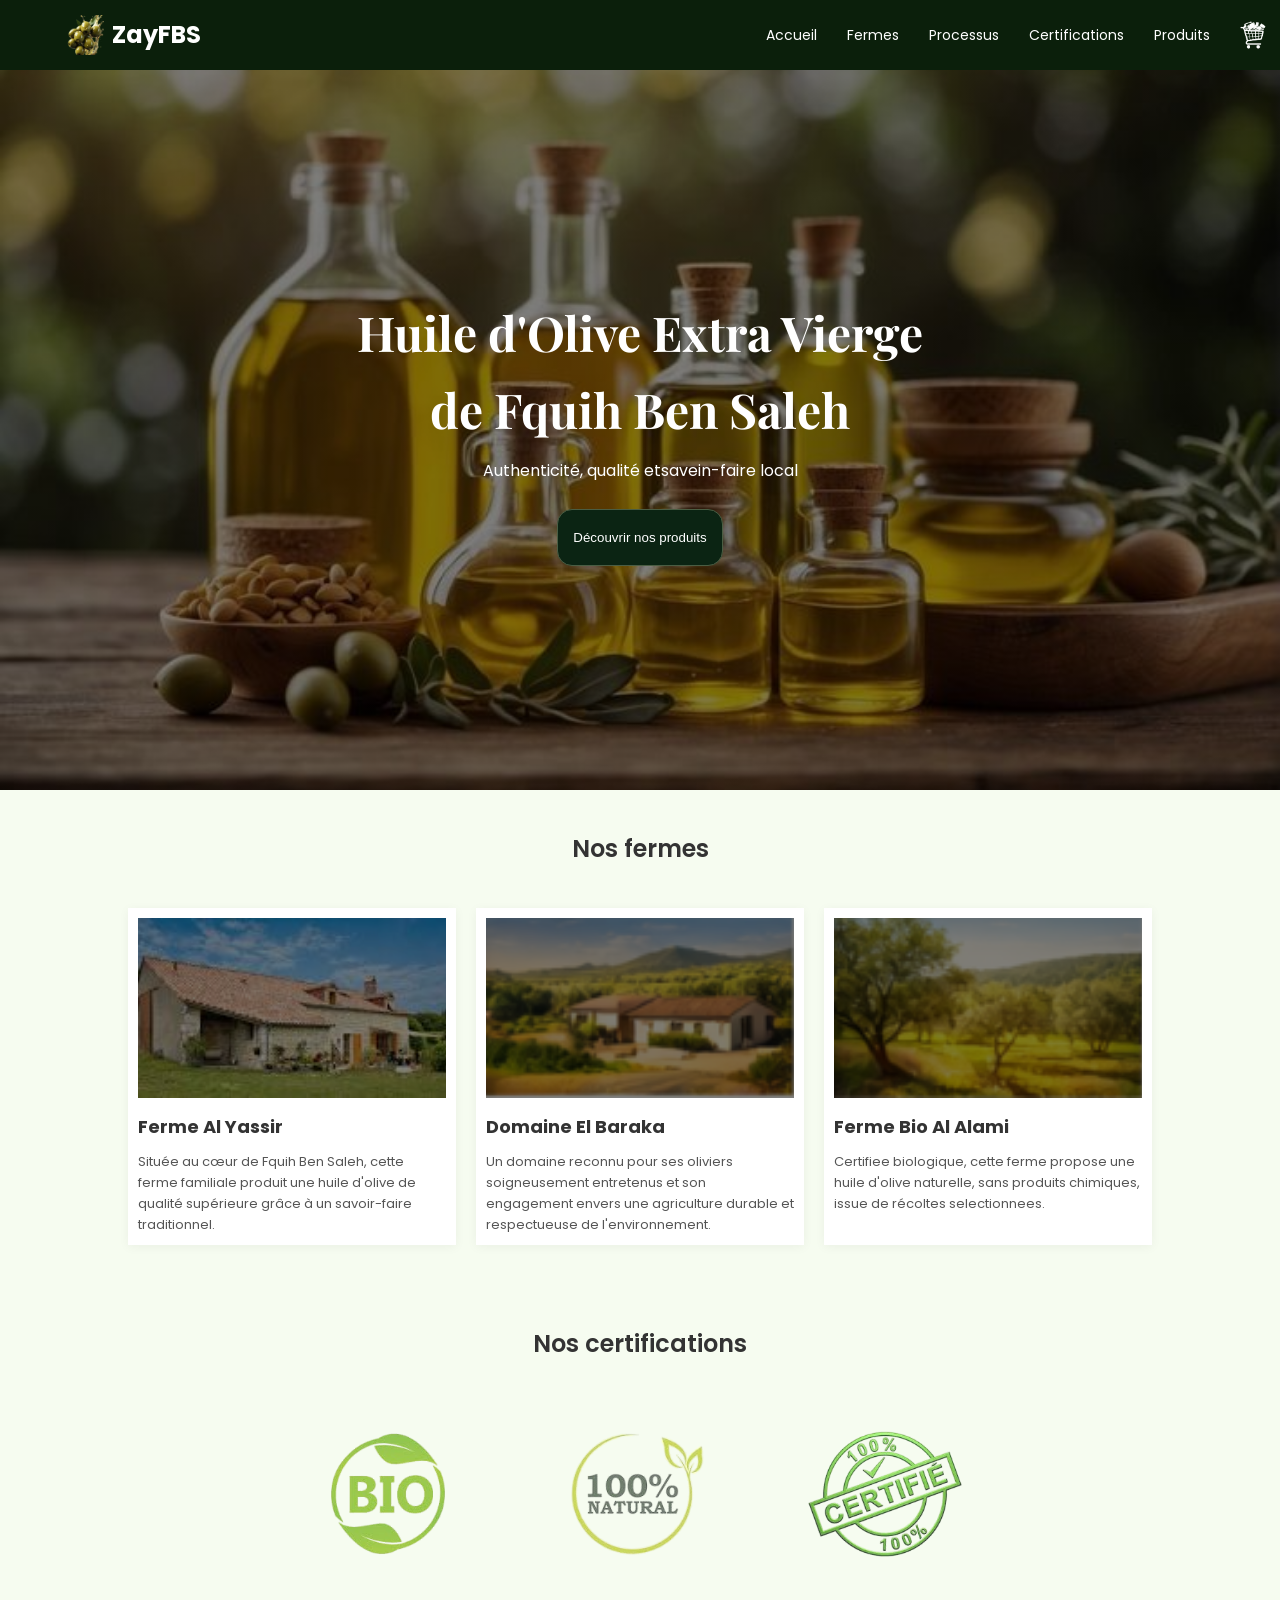
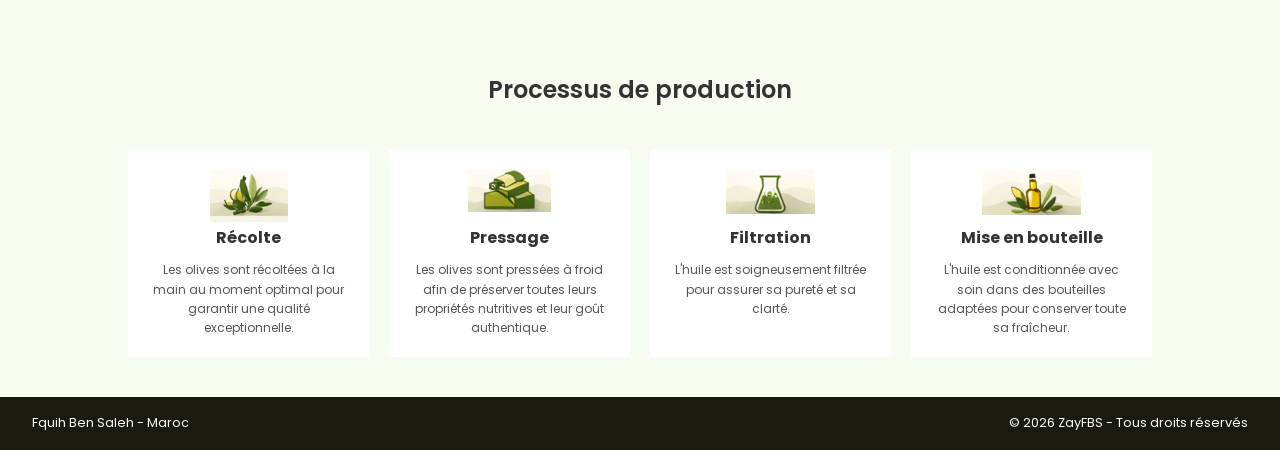
<file: index.html>
<!DOCTYPE html>
<html lang="fr">
<head>
    <meta charset="UTF-8">
    <meta name="viewport" content="width=device-width, initial-scale=1.0">
    <title>ZayFBS - Huile d'Olive Extra Vierge</title>
    <link rel="stylesheet" href="style.css">
    <link href="https://fonts.googleapis.com/css2?family=Playfair+Display:wght@700&family=Poppins:wght@300;400;600&display=swap" rel="stylesheet">
</head>
<body>

    <header>
        <nav>
            <div class="logo">
                <img src="images/logo.png" alt="logo"> ZayFBS
            </div>
            <ul>
                <li><a href="index.html">Accueil</a></li>
                <li><a href="#fermes">fermes</a></li>
                <li><a href="#proce">processus</a></li>
                <li><a href="#certificat">certifications</a></li>
                <li><a href="products.html">Produits</a></li>
            </ul>
            <div class="cart"> <img src="images/⁫icon.png" alt="icon"></div>
        </nav>
    </header>

    <section class="hero">
        <div class="hero-content">
            <h1>Huile d'Olive Extra Vierge <br> de Fquih Ben Saleh</h1>
            <p>Authenticité, qualité etsavein-faire local</p>
            <button class="hero-btn">Découvrir nos produits</button>
        </div>
    </section>

    <section class="section" id="fermes">
        <h2 class="section-title">Nos fermes</h2>
        <div class="grid fermes-grid">
            <div class="card">
                <div class="card-img" style="background-image: url('images/images.jpg');"></div>
                <h3>Ferme Al Yassir</h3>
                <p>Située au cœur de Fquih Ben Saleh, cette ferme familiale produit une huile d'olive de qualité supérieure grâce à un savoir-faire traditionnel.</p>
            </div>
            <div class="card">
                <div class="card-img" style="background-image: url('images/2.png');"></div>
                <h3>Domaine El Baraka</h3>
                <p>Un domaine reconnu pour ses oliviers soigneusement entretenus et son engagement envers une agriculture durable et respectueuse de l'environnement.</p>
            </div>
            <div class="card">
                <div class="card-img" style="background-image: url('images/ferme.png');"></div>
                <h3>Ferme Bio Al Alami</h3>
                <p>Certifiee biologique, cette ferme propose une huile d'olive naturelle, sans produits chimiques, issue de récoltes selectionnees.</p>
            </div>
        </div>
    </section>

    <section class="section bg-rgba(246, 252, 240, 1)" id="certificat">
        <h2 class="section-title1">Nos certifications</h2>
        <div class="cert-flex">
            <div class="cert-item"><img src="images/logoé.png" alt="BIO"></div>
            <div class="cert-itemé"><img src="images/b-removebg-preview.png" alt="100% Natural"></div>
            <div class="cert-item"><img src="images/c-removebg-preview.png" alt="Certifié Qualité"></div>
        </div>
    </section>

    <section class="section" id="proce">
        <h2 class="section-title">Processus de production</h2>
        <div class="grid process-grid">
            <div class="process-card">
                <div class="p-icon"><img src="images/recolte.png" alt="recolte"></div>
                <h4>Récolte</h4>
                <p>Les olives sont récoltées à la main au moment optimal pour garantir une qualité exceptionnelle.</p>
            </div>
            <div class="process-card">
                <div class="p-icon"><img src="images/pressage.png" alt="pressage"></div>
                <h4>Pressage</h4>
                <p>Les olives sont pressées à froid afin de préserver toutes leurs propriétés nutritives et leur goût authentique.</p>
            </div>
            <div class="process-card">
                <div class="p-icon"><img src="images/filtration.png" alt="filtration"></div>
                <h4>Filtration</h4>
                <p>L'huile est soigneusement filtrée pour assurer sa pureté et sa clarté.</p>
            </div>
            <div class="process-card">
                <div class="p-icon"><img src="images/bouteille.png" alt="bouteille"></div>
                <h4>Mise en bouteille</h4>
                <p>L'huile est conditionnée avec soin dans des bouteilles adaptées pour conserver toute sa fraîcheur.</p>
            </div>
        </div>
    </section>

<!-- Footer -->
<footer>
  <span>Fquih Ben Saleh - Maroc</span>
  <span>© 2026 ZayFBS - Tous droits réservés</span>
</footer>

 <script src="script.js"></script>
</body>
</html>
</file>
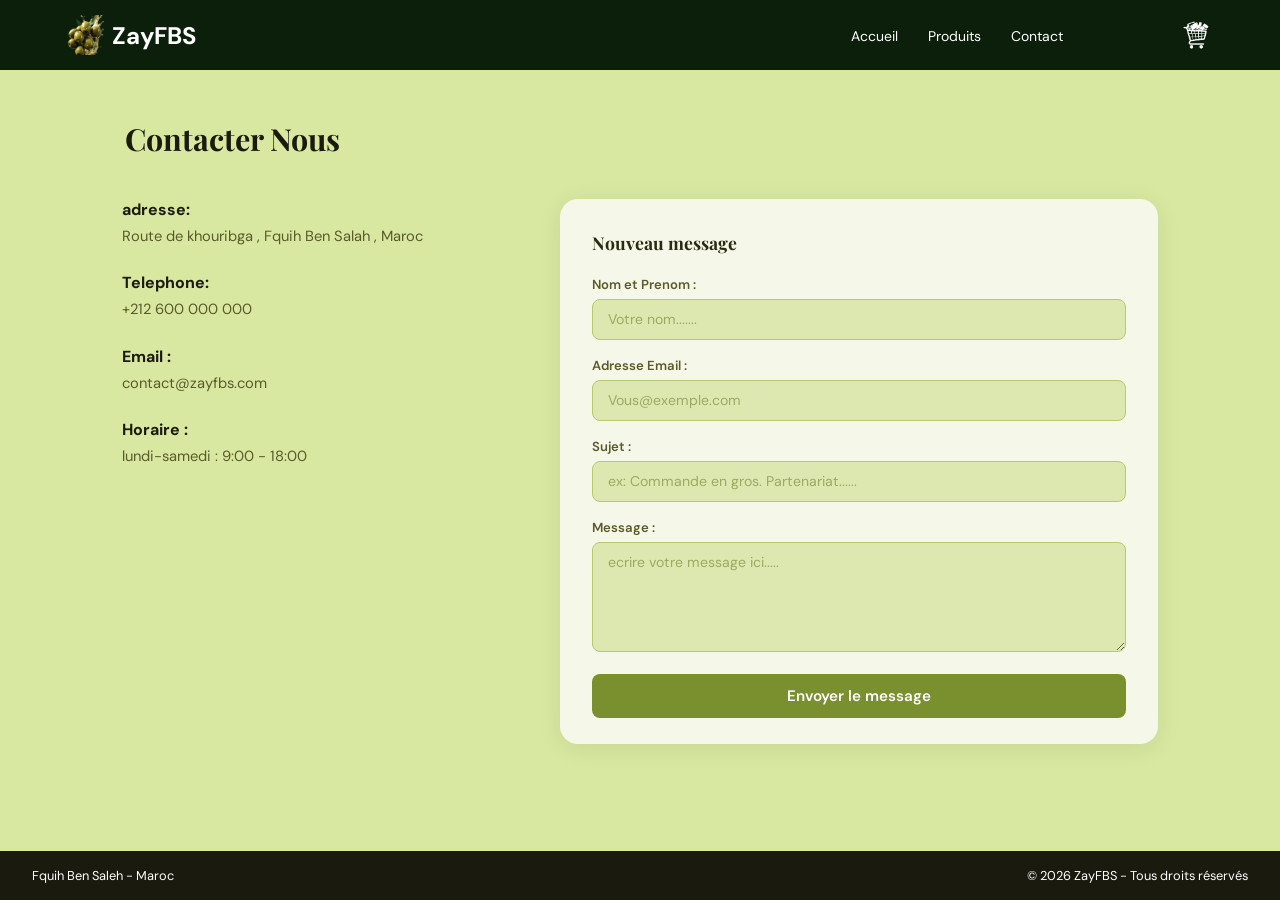
<file: contact.html>
<!DOCTYPE html>
<html lang="fr">
<head>
  <meta charset="UTF-8" />
  <meta name="viewport" content="width=device-width, initial-scale=1.0"/>
  <title>ZayFBS - Contact</title>
  <link href="https://fonts.googleapis.com/css2?family=Playfair+Display:wght@700&family=DM+Sans:wght@300;400;500;600&display=swap" rel="stylesheet"/>
   <link rel="stylesheet" href="contact.css">
</head>
<body>

<!-- NAV -->
 <header>
        <nav>
            <div class="logo">
                <img src="images/logo.png" alt="logo"> ZayFBS
            </div>
            <ul>
                <li><a href="index.html">Accueil</a></li>
                <li><a href="products.html">Produits</a></li>
                <li><a href="contact.html">contact</a></li>
            </ul>
            <div class="cart"> <img src="images/⁫icon.png" alt="icon"></div>
        </nav>
    </header>

<!-- MAIN -->
<main>
  <h1 class="page-title">Contacter Nous</h1>

  <div class="contact-grid">
    <!-- Info -->
    <div class="info-panel">
      <div class="info-block">
        <h3>adresse:</h3>
        <p>Route de khouribga , Fquih Ben Salah , Maroc</p>
      </div>
      <div class="info-block">
        <h3>Telephone:</h3>
        <p>+212 600 000 000</p>
      </div>
      <div class="info-block">
        <h3>Email :</h3>
        <p>contact@zayfbs.com</p>
      </div>
      <div class="info-block">
        <h3>Horaire :</h3>
        <p>lundi-samedi : 9:00 - 18:00</p>
      </div>
    </div>

    <!-- Form -->
    <div class="form-card">
      <div class="form-header">
        <h2 id="formTitle">Nouveau message</h2>
      </div>

      <div class="form-group">
        <label for="nom">Nom et Prenom :</label>
        <input type="text" id="nom" placeholder="Votre nom......." />
      </div>
      <div class="form-group">
        <label for="email">Adresse Email :</label>
        <input type="email" id="email" placeholder="Vous@exemple.com" />
      </div>
      <div class="form-group">
        <label for="sujet">Sujet :</label>
        <input type="text" id="sujet" placeholder="ex: Commande en gros. Partenariat......" />
      </div>
      <div class="form-group">
        <label for="message">Message :</label>
        <textarea id="message" placeholder="ecrire votre message ici....."></textarea>
      </div>

      <button class="btn btn-primary" onclick="submitForm()">
        <span id="btnText">Envoyer le message</span>
      </button>
    </div>
  </div>
</main>

<!-- Footer -->
<footer>
  <span>Fquih Ben Saleh - Maroc</span>
  <span>© 2026 ZayFBS - Tous droits réservés</span>
</footer>

<script>
  let messages = JSON.parse(localStorage.getItem('zayfbs_messages') || '[]');

// ── SAVE ──
function save() {
  localStorage.setItem('zayfbs_messages', JSON.stringify(messages));
}

// ── RENDER TABLE ──
function renderTable() {
  const tbody = document.getElementById('messagesTable');
  if (!tbody) return;

  if (messages.length === 0) {
    tbody.innerHTML = `<tr><td colspan="5">Aucun message pour l'instant</td></tr>`;
    return;
  }

  tbody.innerHTML = messages.map((m, i) => `
    <tr>
      <td>${i + 1}</td>
      <td>${m.nom}</td>
      <td>${m.email}</td>
      <td>${m.sujet}</td>
      <td>${m.message}</td>
    </tr>
  `).join('');
}

// ── SUBMIT FORM ──
function submitForm() {
  const nom = document.getElementById('nom').value.trim();
  const email = document.getElementById('email').value.trim();
  const sujet = document.getElementById('sujet').value.trim();
  const message = document.getElementById('message').value.trim();

  // validation
  if (!nom || !email || !sujet || !message) {
    alert("❌ Remplis tous les champs");
    return;
  }

  // add message
  messages.push({ nom, email, sujet, message });
  save();
  renderTable();

  // clear form
  document.getElementById('nom').value = '';
  document.getElementById('email').value = '';
  document.getElementById('sujet').value = '';
  document.getElementById('message').value = '';

  // alert success
  alert("✅ Message envoyé avec succès !");
}

// ── INIT ──
renderTable();
  </script>
</body>
</html>
</file>
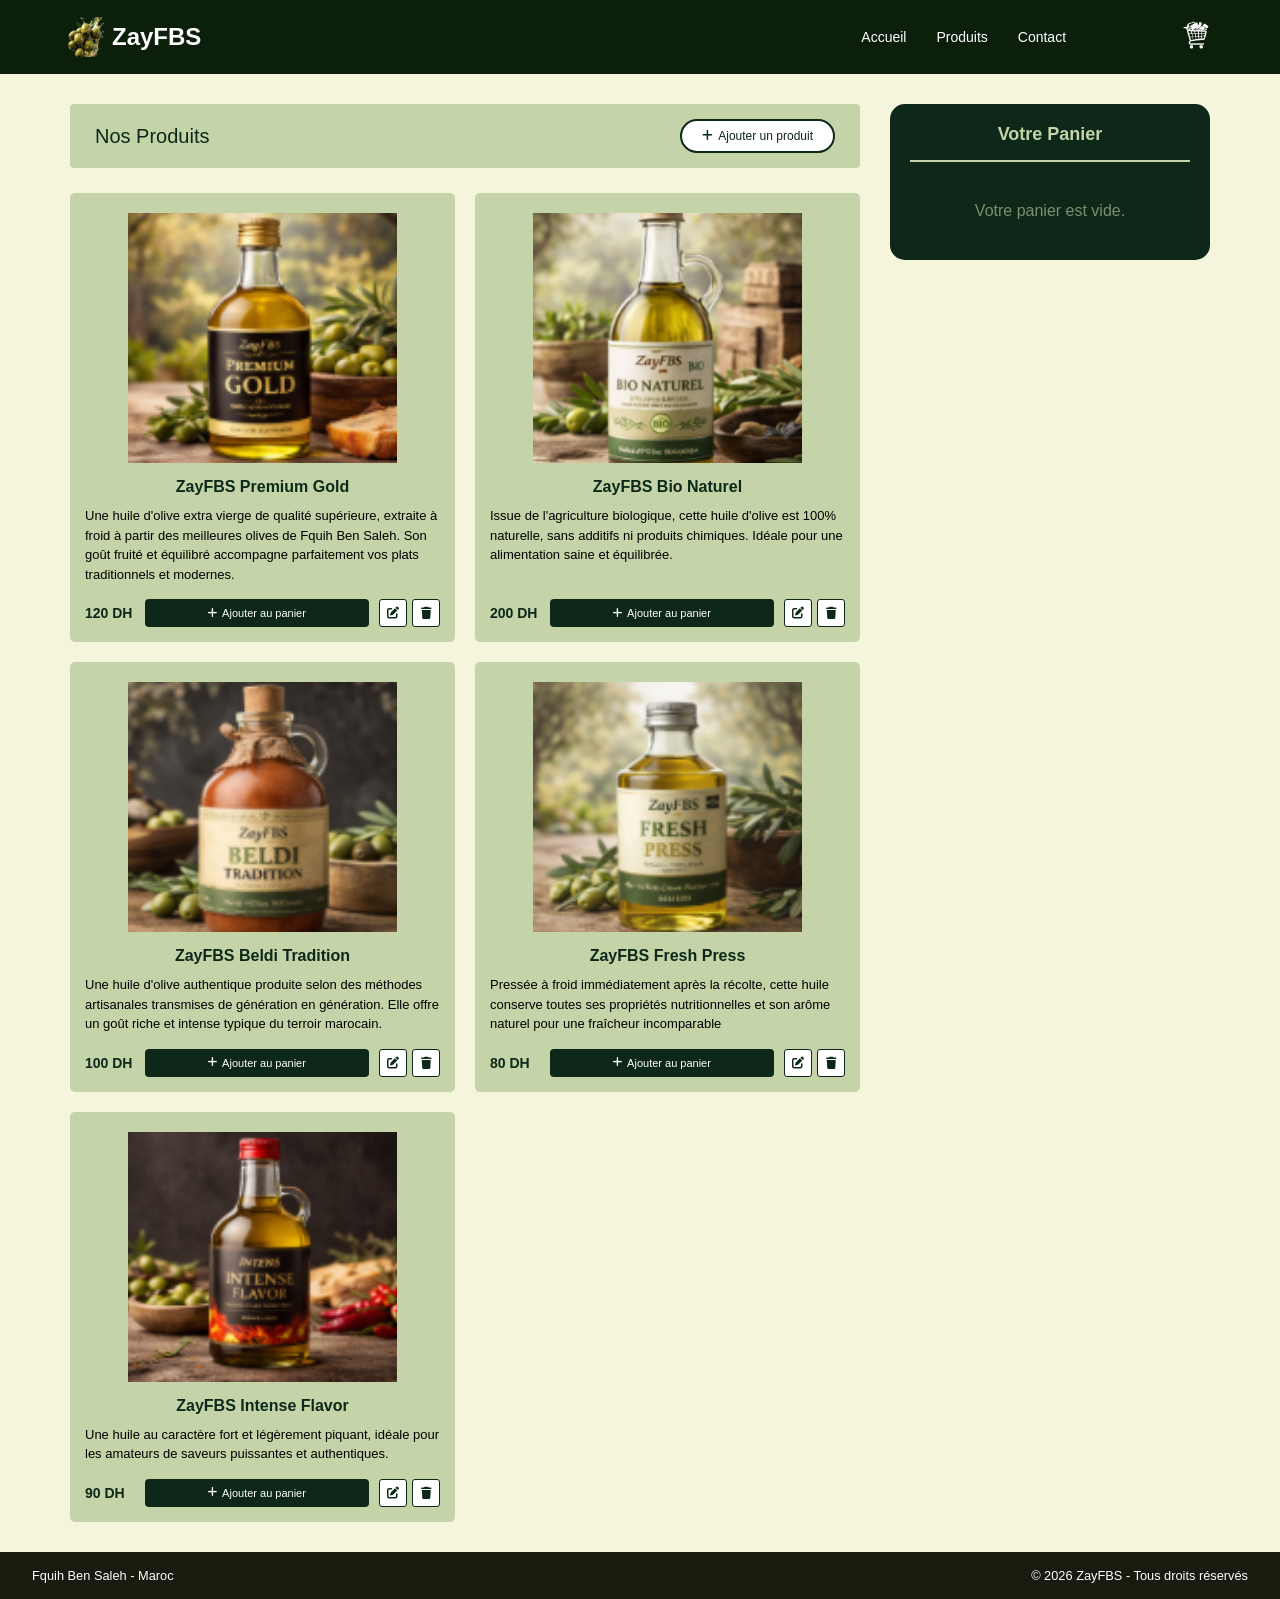
<file: products.html>
<!DOCTYPE html>
<html lang="fr">
<head>
    <meta charset="UTF-8">
    <meta name="viewport" content="width=device-width, initial-scale=1.0">
    <title>ZayFBS - Produits</title>
    <link href="https://cdnjs.cloudflare.com/ajax/libs/font-awesome/6.4.0/css/all.min.css" rel="stylesheet">
    <link rel="stylesheet" href="products.css">
</head>
<body>

    <header>
        <nav>
            <div class="logo">
                <img src="images/logo.png" alt="logo"> ZayFBS
            </div>
            <ul>
                <li><a href="index.html">Accueil</a></li>
                <li><a href="products.html">Produits</a></li>
                <li><a href="contact.html">Contact</a></li>
            </ul>
            <div class="cart"><img src="images/⁫icon.png" alt="icon"></div>
        </nav>
    </header>

    <div class="container">
        <div class="products-section">
            <div class="section-header">
                <h2>Nos Produits</h2>
                <button class="add-product-btn">
                    <i class="fas fa-plus"></i> Ajouter un produit
                </button>
            </div>
            <div class="products-grid"></div>
        </div>

        <div class="cart-sidebar"></div>
    </div>

    <!-- Modal -->
    <div id="modal" class="modal-overlay">
        <div class="modal-box">
            <button class="modal-close" onclick="closeModal()">×</button>
            <h3 id="modalTitle">Ajouter un produit</h3>
            <div class="modal-field">
                <label>Nom du produit</label>
                <input type="text" id="mName" placeholder="Ex: ZaytFBS Premium">
            </div>
            <div class="modal-field">
                <label>Prix (DH)</label>
                <input type="number" id="mPrice" placeholder="Ex: 120" min="1">
            </div>
            <div class="modal-field">
                <label>Chemin image</label>
                <input type="text" id="mImage" placeholder="https://exemple.com/image.jpg">
            </div>
            <div class="modal-field">
                <label>Description</label>
                <textarea id="mDesc" rows="3" placeholder="Description du produit..."></textarea>
            </div>
            <div class="modal-actions">
                <button class="modal-cancel" onclick="closeModal()">Annuler</button>
                <button class="modal-save" onclick="saveProduct()">Enregistrer</button>
            </div>
        </div>
    </div>

    <footer>
        <span>Fquih Ben Saleh - Maroc</span>
        <span>© 2026 ZayFBS - Tous droits réservés</span>
    </footer>

    <script src="script.js"></script>
</body>
</html>
</file>
<file: style.css>
:root {
    --dark-green: #0b1f0b;
    --gold: #c5a059;
    --light-bg: #f9f9f9;
    --text-gray: #555;
    --dark: #1a1a0e;
}

* {
    margin: 0;
    padding: 0;
    box-sizing: border-box;
}

body {
    font-family: 'Poppins', sans-serif;
    color: #333;
    background-color: #fff;
    line-height: 1.6;
}

/* Header */
header {
    background-color: var(--dark-green);
    color: white;
    padding: 15px 5%;
    position: sticky;
    top: 0;
    z-index: 1000;
}

nav {
    display: flex;
    justify-content: space-between;
    align-items: center;
}

.logo{
  display: flex;
  align-items: center;
  font-weight: 700;
  font-size: 1.5rem;
}

.logo img{
  width: 40px;
  height: 40px;
  object-fit: cover;
  display: block;
  margin-right: 8px;
}
nav ul {
    display: flex;
    list-style: none;
   margin-left: 550px;
}

nav ul li {
    margin: 0 15px;
}

nav ul li a {
    color: #fff;
    text-decoration: none;
    font-size: 14px;
    text-transform: capitalize;
}

/* Hero Section */
.hero {
    height: 80vh;
    background: linear-gradient(rgba(0,0,0,0.5), rgba(0,0,0,0.5)), url('images/backgrond.jpeg');
    background-size: cover;
    background-position: center;
    display: flex;
    align-items: center;
    justify-content: center;
    text-align: center;
    color: white;
}

.hero-content h1 {
    font-family: 'Playfair Display', serif;
    font-size: 3rem;
    margin-bottom: 10px;
}

.hero-btn {
    background-color: #0b2413;
    color: white;
    border: 1px solid #4a5d43;
    padding: 20px 15px;
    margin-top: 25px;
    cursor: pointer;
    border-radius: 15px;
}

/* Sections */
.section {
    padding: 40px 10%;
    background: rgba(246, 252, 240, 1);
}
.bg-white { background-color: #fff; }

.section-title {
    text-align: center;
    margin-bottom: 40px;
    font-size: 24px;
    font-weight: 600;
}

/* Grid & Cards */
.grid {
    display: grid;
    gap: 20px;
}

.fermes-grid { grid-template-columns: repeat(3, 1fr); }

.card {
    background: white;
    padding: 10px;
    box-shadow: 0 2px 10px rgba(0,0,0,0.05);
}
.cart img{
     width: 40px;
  height: 40px;
  object-fit: cover;
  display: block;
  margin-left: 8px;

}

.card-img {
    height: 180px;
    background-size: cover;
    background-position: center;
    margin-bottom: 15px;
     filter: brightness(50%);
}

.card h3 { font-size: 18px; margin-bottom: 10px; }
.card p { font-size: 13px; color: var(--text-gray); }

/* Certifications */
.section-title1 {
    text-align: center;
    margin-bottom: 40px;
    font-size: 24px;
    font-weight: 600;
    
}
.cert-flex {
    display: flex;
    justify-content: center;
    gap: 80px;
    align-items: center;
}

.cert-item img {
    height: 150px;
    opacity: 0.8;
}
.cert-itemé img {
    height: 180px;
    opacity: 0.8;
}
/* Processus */
.process-grid { grid-template-columns: repeat(4, 1fr); }

.process-card {
    text-align: center;
    padding: 20px;
    background: #fff;
}

.p-icon {
    font-size: 30px;
    margin-bottom: 15px;
  height: 40px;
  object-fit: cover;
  display: block;
}

.process-card h4 { margin-bottom: 10px; }
.process-card p { font-size: 12px; color: var(--text-gray); }

 /* ── FOOTER ── */
    footer {
      background: var(--dark);
      color: hsl(0, 100%, 99%);
      font-size: 0.8rem;
      display: flex;
      justify-content: space-between;
      align-items: center;
      padding: 1rem 2rem;
    }

/* Mobile Responsive */
@media (max-width: 768px) {
    .fermes-grid, .process-grid { grid-template-columns: 1fr; }
    nav ul { display: none; }
    .hero-content h1 { font-size: 2rem; }
}
</file>
<file: contact.css>
:root {
      --bg: #d8e8a0;
      --bg-light: #eaf3c0;
      --dark: #1a1a0e;
      --dark-mid: #2c2c14;
      --olive: #6b7c2e;
      --olive-light: #8a9e3a;
      --card-bg: #f5f8e8;
      --input-bg: #dde8b0;
      --input-border: #b8c870;
      --btn: #7a8f2e;
      --btn-hover: #5c6e1e;
      --text: #2a2a10;
      --text-muted: #5a5a2a;
      --accent: #c8d840;
      --red: #c0392b;
      --red-hover: #96281b;
      --blue: #2980b9;
      --blue-hover: #1a5e8a;
      --success: #27ae60;
      --dark-green: #0b1f0b;
    --gold: #c5a059;
    --light-bg: #f9f9f9;
    --text-gray: #555;
    }

    * { box-sizing: border-box; margin: 0; padding: 0; }

    body {
      font-family: 'DM Sans', sans-serif;
      background: var(--bg);
      color: var(--text);
      min-height: 100vh;
      display: flex;
      flex-direction: column;
    }

    header {
    background-color: var(--dark-green);
    color: white;
    padding: 15px 5%;
    position: sticky;
    top: 0;
    z-index: 1000;
}

nav {
    display: flex;
    justify-content: space-between;
    align-items: center;
}

.logo{
  display: flex;
  align-items: center;
  font-weight: 700;
  font-size: 1.5rem;
}

.logo img{
  width: 40px;
  height: 40px;
  object-fit: cover;
  display: block;
  margin-right: 8px;
}
nav ul {
    display: flex;
    list-style: none;
   margin-left: 550px;
}

nav ul li {
    margin: 0 15px;
}

nav ul li a {
    color: #fff;
    text-decoration: none;
    font-size: 14px;
    text-transform: capitalize;
}
.cart img{
     width: 40px;
  height: 40px;
  object-fit: cover;
  display: block;
  margin-left: 8px;

}
    /* ── MAIN ── */
    main {
      flex: 1;
      padding: 3rem 2rem;
      max-width: 1100px;
      margin: 0 auto;
      width: 100%;
    }

    .page-title {
      font-family: 'Playfair Display', serif;
      font-size: 1.9rem;
      color: var(--dark);
      margin-bottom: 2.5rem;
      padding-left: 0.2rem;
    }

    .contact-grid {
      display: grid;
      grid-template-columns: 1fr 1.5fr;
      gap: 2.5rem;
      align-items: start;
    }

    /* ── INFO PANEL ── */
    .info-panel { display: flex; flex-direction: column; gap: 1.6rem; }
    .info-block h3 {
      font-weight: 700;
      font-size: 1rem;
      color: var(--dark);
      margin-bottom: 0.3rem;
    }
    .info-block p {
      color: var(--text-muted);
      font-size: 0.92rem;
      line-height: 1.5;
    }

    /* ── FORM CARD ── */
    .form-card {
      background: var(--card-bg);
      border-radius: 18px;
      padding: 2rem 2rem 1.6rem;
      box-shadow: 0 4px 24px rgba(0,0,0,0.08);
    }
    .form-header {
      display: flex;
      justify-content: space-between;
      align-items: center;
      margin-bottom: 1.4rem;
    }
    .form-header h2 {
      font-family: 'Playfair Display', serif;
      font-size: 1.1rem;
    }
    .badge {
      background: var(--olive);
      color: #fff;
      font-size: 0.72rem;
      padding: 2px 10px;
      border-radius: 20px;
    }

    .form-group { margin-bottom: 1.1rem; }
    .form-group label {
      display: block;
      font-size: 0.82rem;
      font-weight: 600;
      margin-bottom: 0.35rem;
      color: var(--text-muted);
    }
    .form-group input,
    .form-group textarea {
      width: 100%;
      background: var(--input-bg);
      border: 1.5px solid var(--input-border);
      border-radius: 8px;
      padding: 0.65rem 0.9rem;
      font-family: 'DM Sans', sans-serif;
      font-size: 0.88rem;
      color: var(--text);
      transition: border-color .2s, box-shadow .2s;
      outline: none;
    }
    .form-group input::placeholder,
    .form-group textarea::placeholder { color: #9aaa60; }
    .form-group input:focus,
    .form-group textarea:focus {
      border-color: var(--olive);
      box-shadow: 0 0 0 3px rgba(107,124,46,.2);
    }
    .form-group textarea { resize: vertical; min-height: 110px; }

    .btn {
      display: inline-flex;
      align-items: center;
      gap: 0.4rem;
      padding: 0.65rem 1.4rem;
      border-radius: 8px;
      border: none;
      cursor: pointer;
      font-family: 'DM Sans', sans-serif;
      font-size: 0.88rem;
      font-weight: 600;
      transition: background .2s, transform .1s;
    }
    .btn:active { transform: scale(0.97); }
    .btn-primary { background: var(--btn); color: #fff; width: 100%; justify-content: center; font-size: 0.95rem; padding: 0.75rem; }
    .btn-primary:hover { background: var(--btn-hover); }
    .btn-edit { background: var(--blue); color: #fff; font-size: 0.78rem; padding: 0.35rem 0.8rem; }
    .btn-edit:hover { background: var(--blue-hover); }
    .btn-delete { background: var(--red); color: #fff; font-size: 0.78rem; padding: 0.35rem 0.8rem; }
    .btn-delete:hover { background: var(--red-hover); }
    .btn-cancel { background: #888; color: #fff; }
    .btn-cancel:hover { background: #666; }

    /* ── MESSAGES TABLE ── */
    .messages-section { margin-top: 3rem; }
    .messages-section h2 {
      font-family: 'Playfair Display', serif;
      font-size: 1.4rem;
      margin-bottom: 1.2rem;
      color: var(--dark);
    }

    .table-wrapper {
      background: var(--card-bg);
      border-radius: 16px;
      overflow: hidden;
      box-shadow: 0 4px 20px rgba(0,0,0,0.07);
    }
    table {
      width: 100%;
      border-collapse: collapse;
      font-size: 0.85rem;
    }
    thead { background: var(--dark); color: #fff; }
    thead th {
      padding: 0.8rem 1rem;
      text-align: left;
      font-weight: 600;
      font-size: 0.8rem;
      letter-spacing: 0.04em;
      text-transform: uppercase;
    }
    tbody tr {
      border-bottom: 1px solid var(--input-border);
      transition: background .15s;
    }
    tbody tr:last-child { border-bottom: none; }
    tbody tr:hover { background: var(--bg-light); }
    td {
      padding: 0.75rem 1rem;
      vertical-align: middle;
      color: var(--text-muted);
    }
    td.name-cell { font-weight: 600; color: var(--text); }
    td.msg-cell { max-width: 220px; overflow: hidden; text-overflow: ellipsis; white-space: nowrap; }
    .actions-cell { display: flex; gap: 0.4rem; }

    .empty-state {
      text-align: center;
      padding: 2.5rem;
      color: var(--text-muted);
      font-size: 0.9rem;
    }

    /* ── TOAST ── */
    #toast {
      position: fixed;
      bottom: 2rem;
      right: 2rem;
      padding: 0.75rem 1.4rem;
      border-radius: 10px;
      background: var(--success);
      color: #fff;
      font-weight: 600;
      font-size: 0.88rem;
      opacity: 0;
      transform: translateY(12px);
      transition: opacity .3s, transform .3s;
      pointer-events: none;
      z-index: 999;
    }
    #toast.show { opacity: 1; transform: translateY(0); }
    #toast.error { background: var(--red); }

    /* ── MODAL ── */
    .modal-overlay {
      position: fixed; inset: 0;
      background: rgba(0,0,0,0.45);
      display: none;
      align-items: center;
      justify-content: center;
      z-index: 200;
    }
    .modal-overlay.open { display: flex; }
    .modal {
      background: var(--card-bg);
      border-radius: 16px;
      padding: 1.8rem;
      width: 90%;
      max-width: 480px;
      box-shadow: 0 12px 40px rgba(0,0,0,0.2);
      animation: popIn .2s ease;
    }
    @keyframes popIn {
      from { transform: scale(0.92); opacity: 0; }
      to   { transform: scale(1);    opacity: 1; }
    }
    .modal h3 {
      font-family: 'Playfair Display', serif;
      font-size: 1.2rem;
      margin-bottom: 1.2rem;
    }
    .modal-actions {
      display: flex;
      gap: 0.6rem;
      margin-top: 1.2rem;
      justify-content: flex-end;
    }

    /* ── FOOTER ── */
    footer {
      background: var(--dark);
      color: #ffffff;
      font-size: 0.8rem;
      display: flex;
      justify-content: space-between;
      align-items: center;
      padding: 1rem 2rem;
    }

    /* ── RESPONSIVE ── */
    @media (max-width: 700px) {
      .contact-grid { grid-template-columns: 1fr; }
      footer { flex-direction: column; gap: 0.4rem; text-align: center; }
      thead th:nth-child(3),
      td:nth-child(3),
      thead th:nth-child(4),
      td:nth-child(4) { display: none; }
      .nav-links { gap: 1rem; }
    }
</file>
<file: products.css>
:root {
    --dark: #1a1a0e;
}

* { margin: 0; padding: 0; box-sizing: border-box; }
body { font-family: 'Segoe UI', sans-serif; background-color: #f5f5dc; }

/* ─── NAVBAR ─── */
header {
    background-color: #0b1f0b;
    padding: 15px 5%;
    position: sticky; top: 0; z-index: 1000;
}
nav { display: flex; justify-content: space-between; align-items: center; }

.logo { display: flex; align-items: center; font-weight: 700; font-size: 1.5rem; color: #fff; }
.logo img { width: 40px; height: 40px; object-fit: cover; margin-right: 8px; }

nav ul { display: flex; list-style: none; margin-left: 550px; }
nav ul li { margin: 0 15px; }
nav ul li a { color: #fff; text-decoration: none; font-size: 14px; }

.cart img { width: 40px; height: 40px; object-fit: cover; cursor: pointer; }

/* ─── LAYOUT ─── */
.container {
    max-width: 1200px; margin: 0 auto; padding: 30px;
    display: grid; grid-template-columns: 1fr 320px; gap: 30px;
    min-height: calc(100vh - 140px);
}

/* ─── SECTION HEADER ─── */
.section-header {
    display: flex; justify-content: space-between; align-items: center;
    background-color: #c4d4a8; padding: 15px 25px;
    margin-bottom: 25px; border-radius: 4px;
}
.section-header h2 { color: #0d2818; font-size: 20px; font-weight: normal; }

.add-product-btn {
    background: #fff; border: 2px solid #0d2818; color: #0d2818;
    padding: 8px 20px; border-radius: 20px; cursor: pointer;
    font-size: 12px; display: flex; align-items: center; gap: 5px; transition: all 0.3s;
}
.add-product-btn:hover { background: #0d2818; color: #fff; }

/* ─── PRODUCTS GRID ─── */
.products-grid { display: grid; grid-template-columns: repeat(2, 1fr); gap: 20px; }

.product-card {
    background-color: #c4d4a8; border-radius: 5px;
    overflow: hidden; display: flex; flex-direction: column;
}
.product-image {
    width: 70%; height: 250px; object-fit: cover;
    margin: 20px auto 0; display: block;
}
.product-content { padding: 15px; flex: 1; display: flex; flex-direction: column; }
.product-title { color: #0d2818; font-size: 16px; font-weight: bold; text-align: center; margin-bottom: 10px; }
.product-description { color: #000; font-size: 13px; line-height: 1.5; margin-bottom: 15px; flex: 1; }

.product-footer { display: flex; justify-content: space-between; align-items: center; gap: 10px; }
.price { color: #0d2818; font-weight: bold; font-size: 14px; min-width: 50px; }

.add-to-cart {
    background: #0d2818; color: #fff; border: none;
    padding: 8px 15px; border-radius: 4px; cursor: pointer;
    font-size: 11px; display: flex; align-items: center; gap: 5px;
    flex: 1; justify-content: center; transition: background 0.3s;
}
.add-to-cart:hover { background: #1a4a30; }

.product-actions { display: flex; gap: 5px; }
.action-btn {
    width: 28px; height: 28px; border: 1px solid #0d2818;
    background: white; color: #0d2818; cursor: pointer;
    display: flex; align-items: center; justify-content: center;
    border-radius: 3px; font-size: 12px; transition: all 0.2s;
}
.action-btn:hover { background: #0d2818; color: #c4d4a8; }

/* ─── CART SIDEBAR ─── */
.cart-sidebar {
    background: #0d2818; border-radius: 15px; padding: 20px;
    color: #c4d4a8; height: fit-content;
    position: sticky; top: 20px;
}
.cart-title {
    text-align: center; font-size: 18px; margin-bottom: 20px;
    padding-bottom: 15px; border-bottom: 2px solid #c4d4a8;
}
.cart-item {
    display: flex; gap: 15px; margin-bottom: 20px;
    padding-bottom: 15px; border-bottom: 1px solid #1a4a30;
}
.cart-item-image { width: 70px; height: 70px; object-fit: cover; border-radius: 5px; }
.cart-item-details { flex: 1; }
.cart-item-name { font-size: 13px; margin-bottom: 5px; }
.cart-item-price { font-size: 12px; margin-bottom: 8px; }

.quantity-control {
    display: flex; align-items: center; gap: 8px;
    background: #f5f5dc; padding: 3px; border-radius: 4px; width: fit-content;
}
.qty-btn {
    width: 22px; height: 22px; border: none;
    background: #c4d4a8; color: #0d2818; cursor: pointer;
    font-size: 12px; display: flex; align-items: center; justify-content: center;
}
.qty-value { color: #0d2818; font-size: 12px; min-width: 20px; text-align: center; font-weight: bold; }

.cart-total {
    display: flex; justify-content: space-between; align-items: center;
    margin: 20px 0; padding-top: 15px; border-top: 2px solid #c4d4a8;
    font-size: 18px; color: #fff;
}
.total-price { font-size: 20px; font-weight: bold; }

.checkout-btn {
    width: 100%; background: #c4d4a8; color: #0d2818;
    border: none; padding: 12px; border-radius: 8px;
    font-size: 16px; font-weight: bold; cursor: pointer; transition: all 0.3s;
}
.checkout-btn:hover { background: #fff; }

/* ─── MODAL ─── */
.modal-overlay {
    position: fixed; inset: 0;
    background: rgba(0,0,0,0.55);
    display: flex; align-items: center; justify-content: center;
    z-index: 9999; opacity: 0; pointer-events: none; transition: opacity 0.25s;
}
.modal-overlay.open { opacity: 1; pointer-events: all; }

.modal-box {
    background: #f5f5dc; border-radius: 12px; padding: 30px;
    width: 90%; max-width: 460px; position: relative;
    transform: translateY(20px); transition: transform 0.25s;
}
.modal-overlay.open .modal-box { transform: translateY(0); }

.modal-close {
    position: absolute; top: 12px; right: 16px;
    background: none; border: none; font-size: 22px; cursor: pointer; color: #555;
}
.modal-close:hover { color: #0d2818; }

.modal-box h3 { margin-bottom: 20px; color: #0d2818; font-size: 18px; }

.modal-field { margin-bottom: 14px; }
.modal-field label { display: block; font-size: 13px; font-weight: 600; color: #0d2818; margin-bottom: 5px; }
.modal-field input,
.modal-field textarea {
    width: 100%; padding: 9px 12px;
    border: 1.5px solid #c4d4a8; border-radius: 6px;
    font-size: 13px; font-family: inherit; outline: none; transition: border-color 0.2s;
}
.modal-field input:focus,
.modal-field textarea:focus { border-color: #0d2818; }

.modal-actions { display: flex; justify-content: flex-end; gap: 10px; margin-top: 20px; }
.modal-cancel {
    padding: 9px 22px; border: 1.5px solid #0d2818;
    background: transparent; border-radius: 6px; cursor: pointer; font-size: 13px; color: #0d2818;
}
.modal-cancel:hover { background: #e8e8d0; }
.modal-save {
    padding: 9px 22px; background: #0d2818; color: #fff;
    border: none; border-radius: 6px; cursor: pointer; font-size: 13px;
}
.modal-save:hover { background: #1a4a30; }

/* ─── FOOTER ─── */
footer {
    background: var(--dark); color: #fff; font-size: 0.8rem;
    display: flex; justify-content: space-between; align-items: center; padding: 1rem 2rem;
}

/* ─── RESPONSIVE ─── */
@media (max-width: 900px) {
    .container { grid-template-columns: 1fr; }
    .products-grid { grid-template-columns: 1fr; }
    .cart-sidebar { position: static; }
    nav ul { display: none; }
}
</file>
